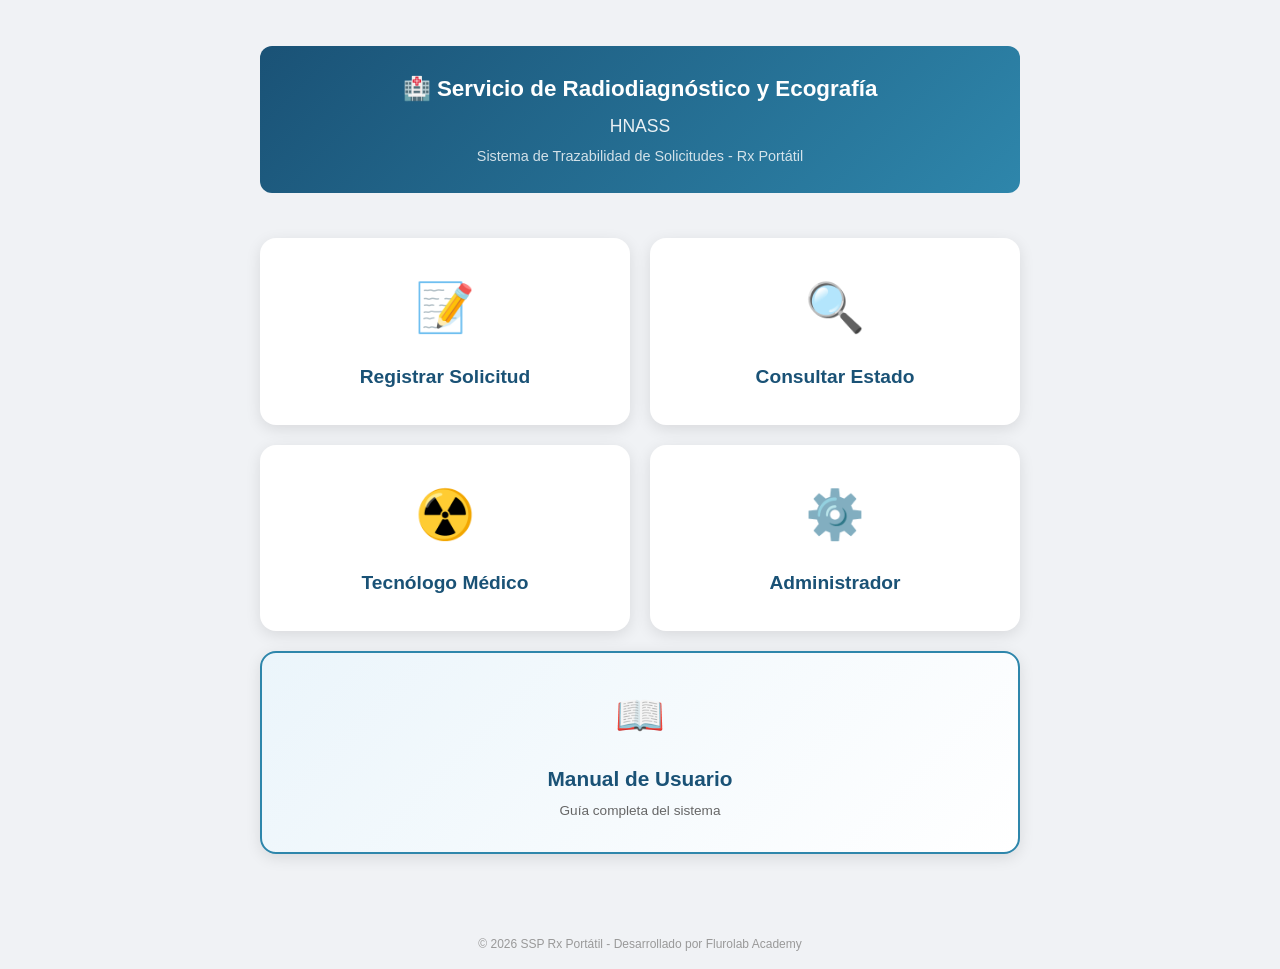
<file: index.html>
<!DOCTYPE html>
<html lang="es">
<head>
    <meta charset="UTF-8">
    <meta name="viewport" content="width=device-width, initial-scale=1.0">
    <title>Servicio de Radiodiagnóstico y Ecografía HNASS</title>
    <link rel="stylesheet" href="styles.css">
</head>
<body>
    <div class="container login-page">
        <header class="header-main">
            <h1>🏥 Servicio de Radiodiagnóstico y Ecografía</h1>
            <h2>HNASS</h2>
            <p class="subtitle">Sistema de Trazabilidad de Solicitudes - Rx Portátil</p>
        </header>

        <div class="menu-cards">
            <a href="registrar.html" class="menu-card">
                <div class="icon">📝</div>
                <h3>Registrar Solicitud</h3>
            </a>

            <a href="consultar.html" class="menu-card">
                <div class="icon">🔍</div>
                <h3>Consultar Estado</h3>
            </a>

            <a href="login.html?rol=tecnologo" class="menu-card">
                <div class="icon">☢️</div>
                <h3>Tecnólogo Médico</h3>
            </a>

            <a href="login.html?rol=admin" class="menu-card">
                <div class="icon">⚙️</div>
                <h3>Administrador</h3>
            </a>

            <a href="manual.html" class="menu-card manual-card">
                <div class="icon">📖</div>
                <h3>Manual de Usuario</h3>
                <p style="font-size: 0.85rem; color: #666; margin-top: 5px;">Guía completa del sistema</p>
            </a>
        </div>
    </div>
        <footer style="text-align: center; margin-top: 20px; padding: 15px; color: #999; font-size: 0.75rem;">
            <p>© 2026 SSP Rx Portátil - Desarrollado por Flurolab Academy</p>
        </footer>
    </body>
</html>
</file>
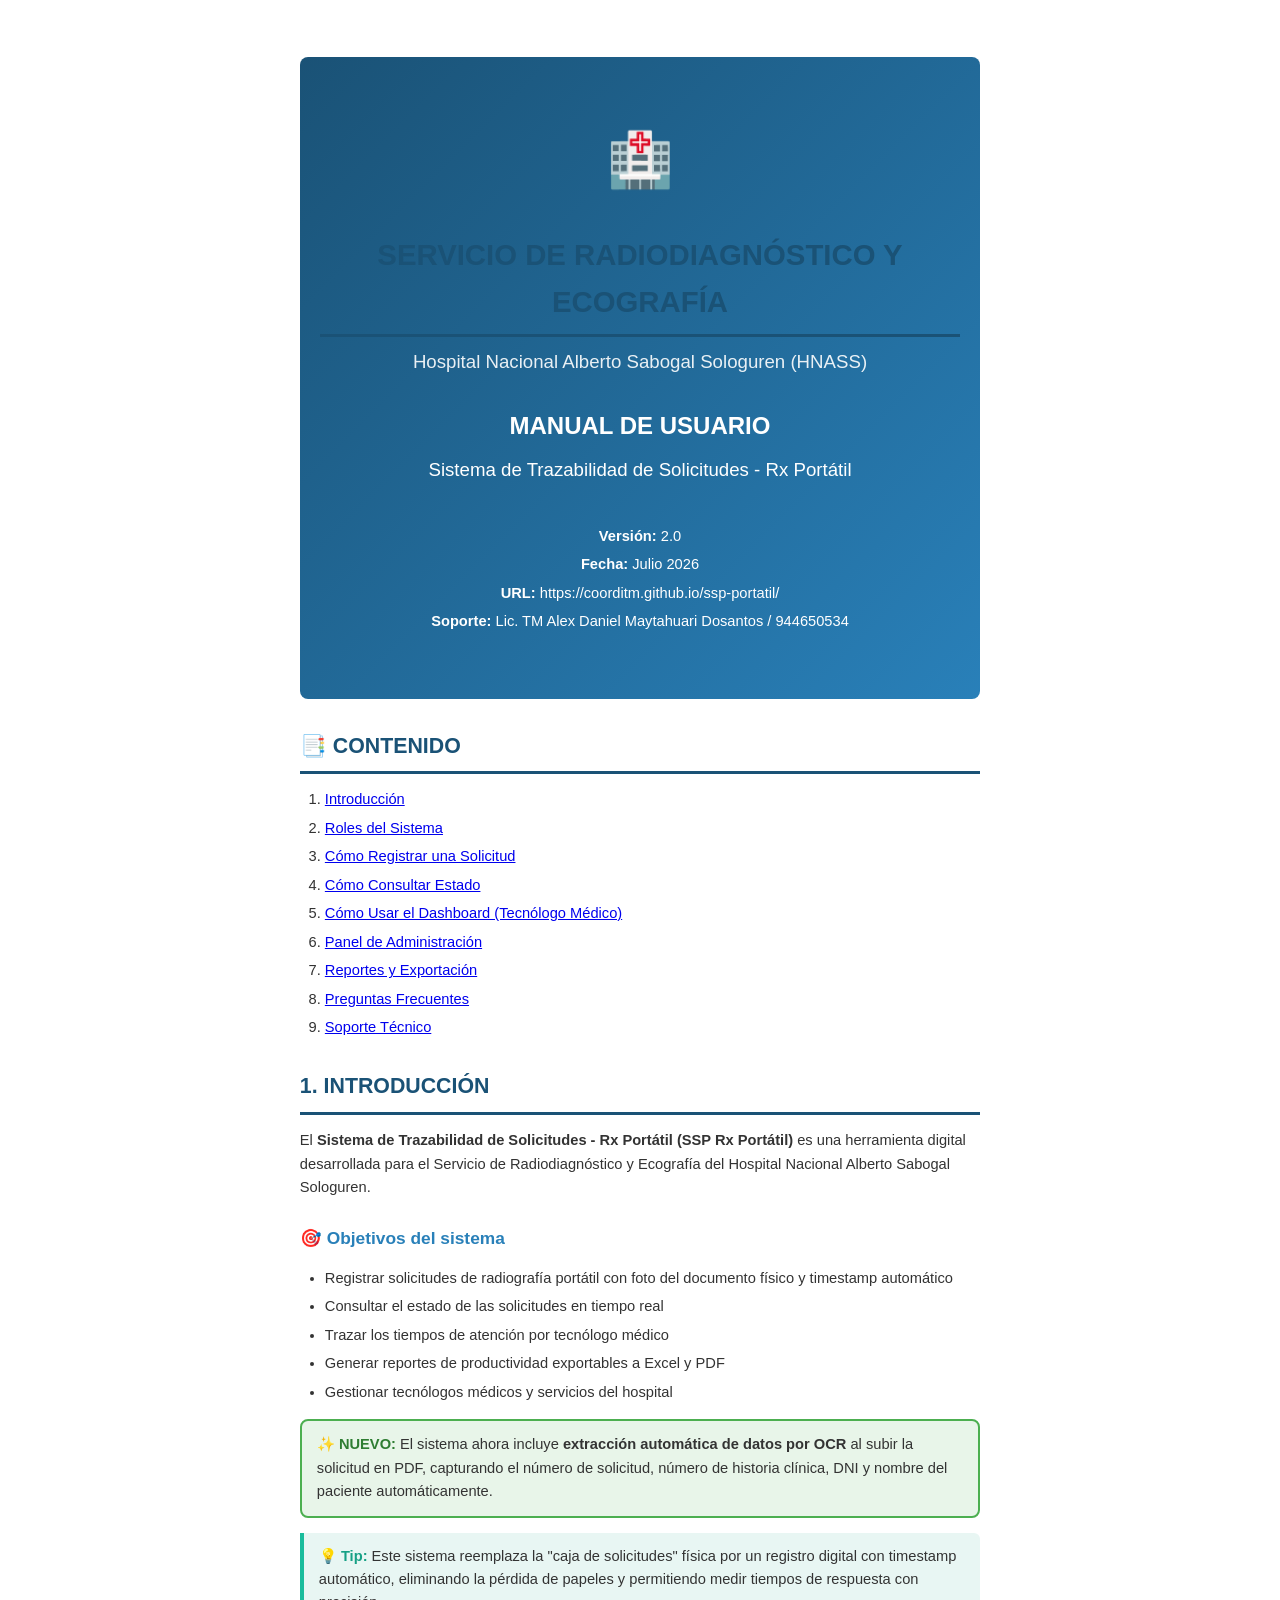
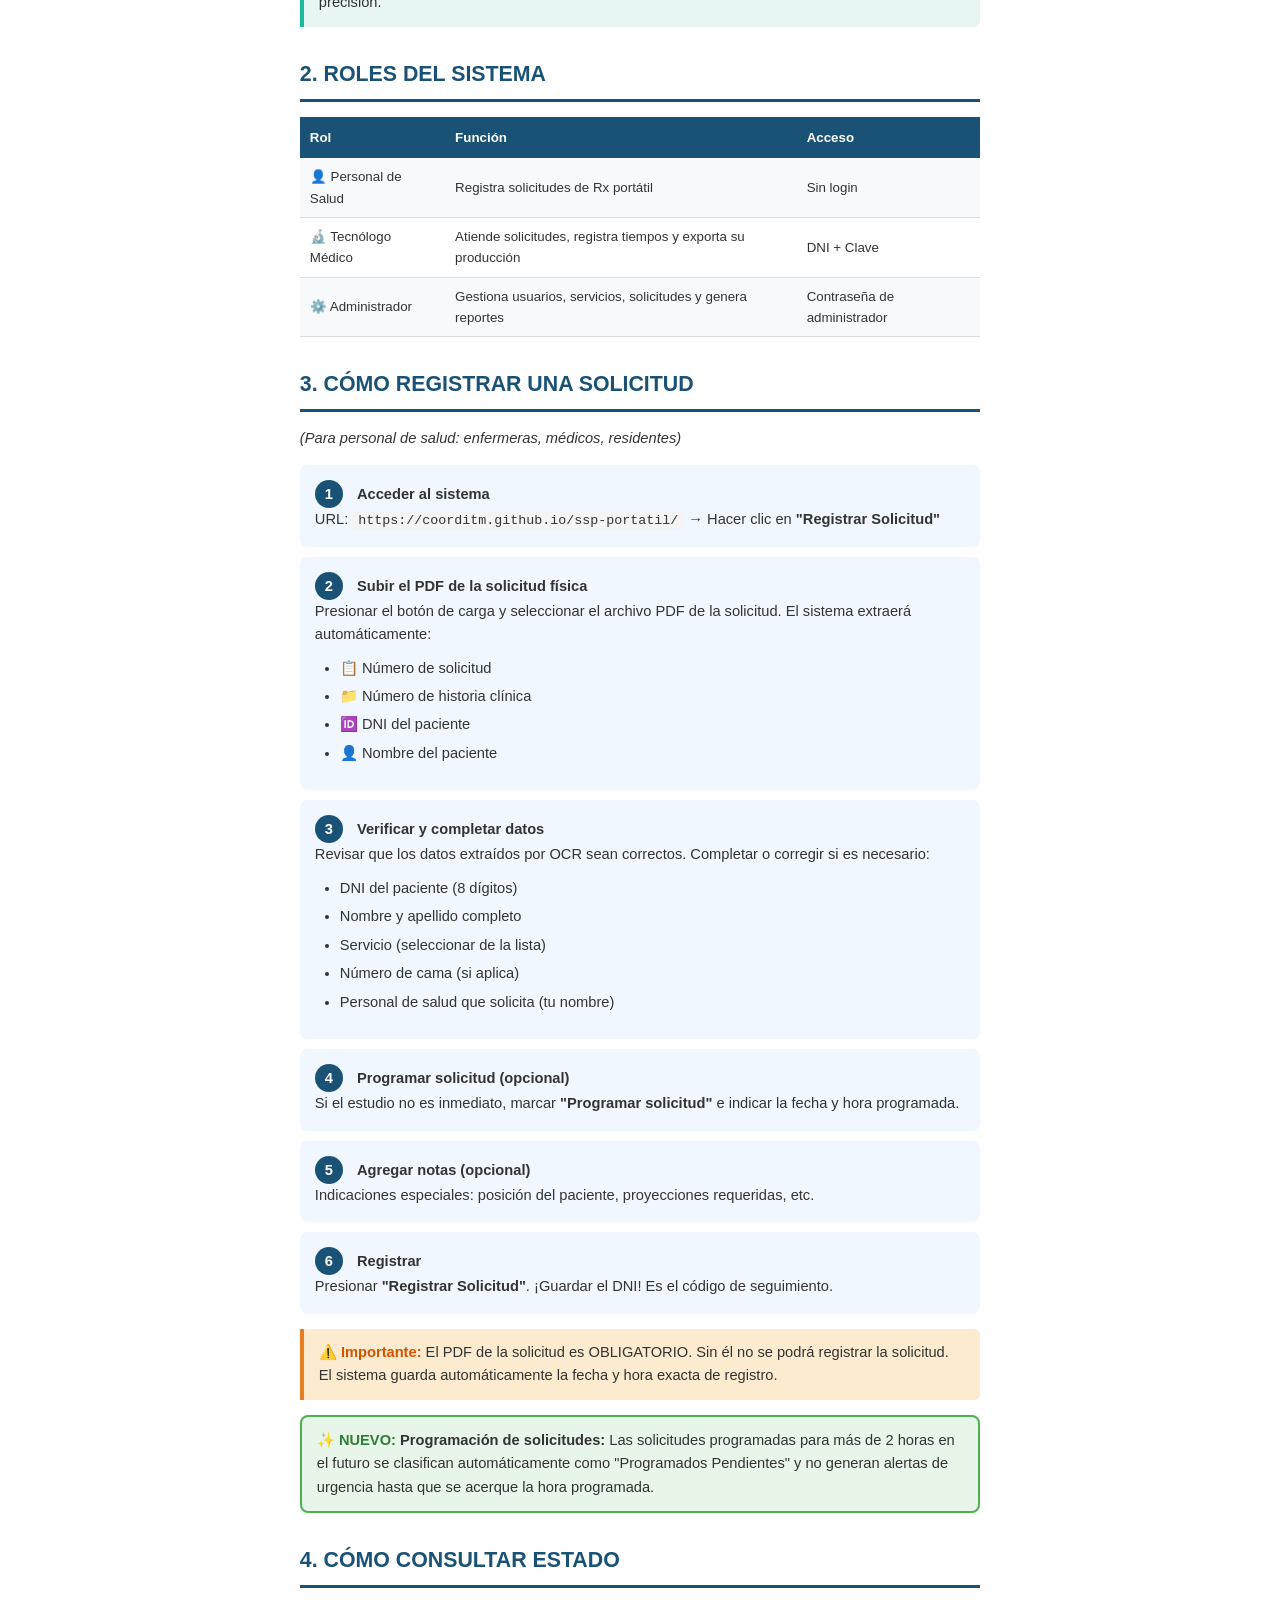
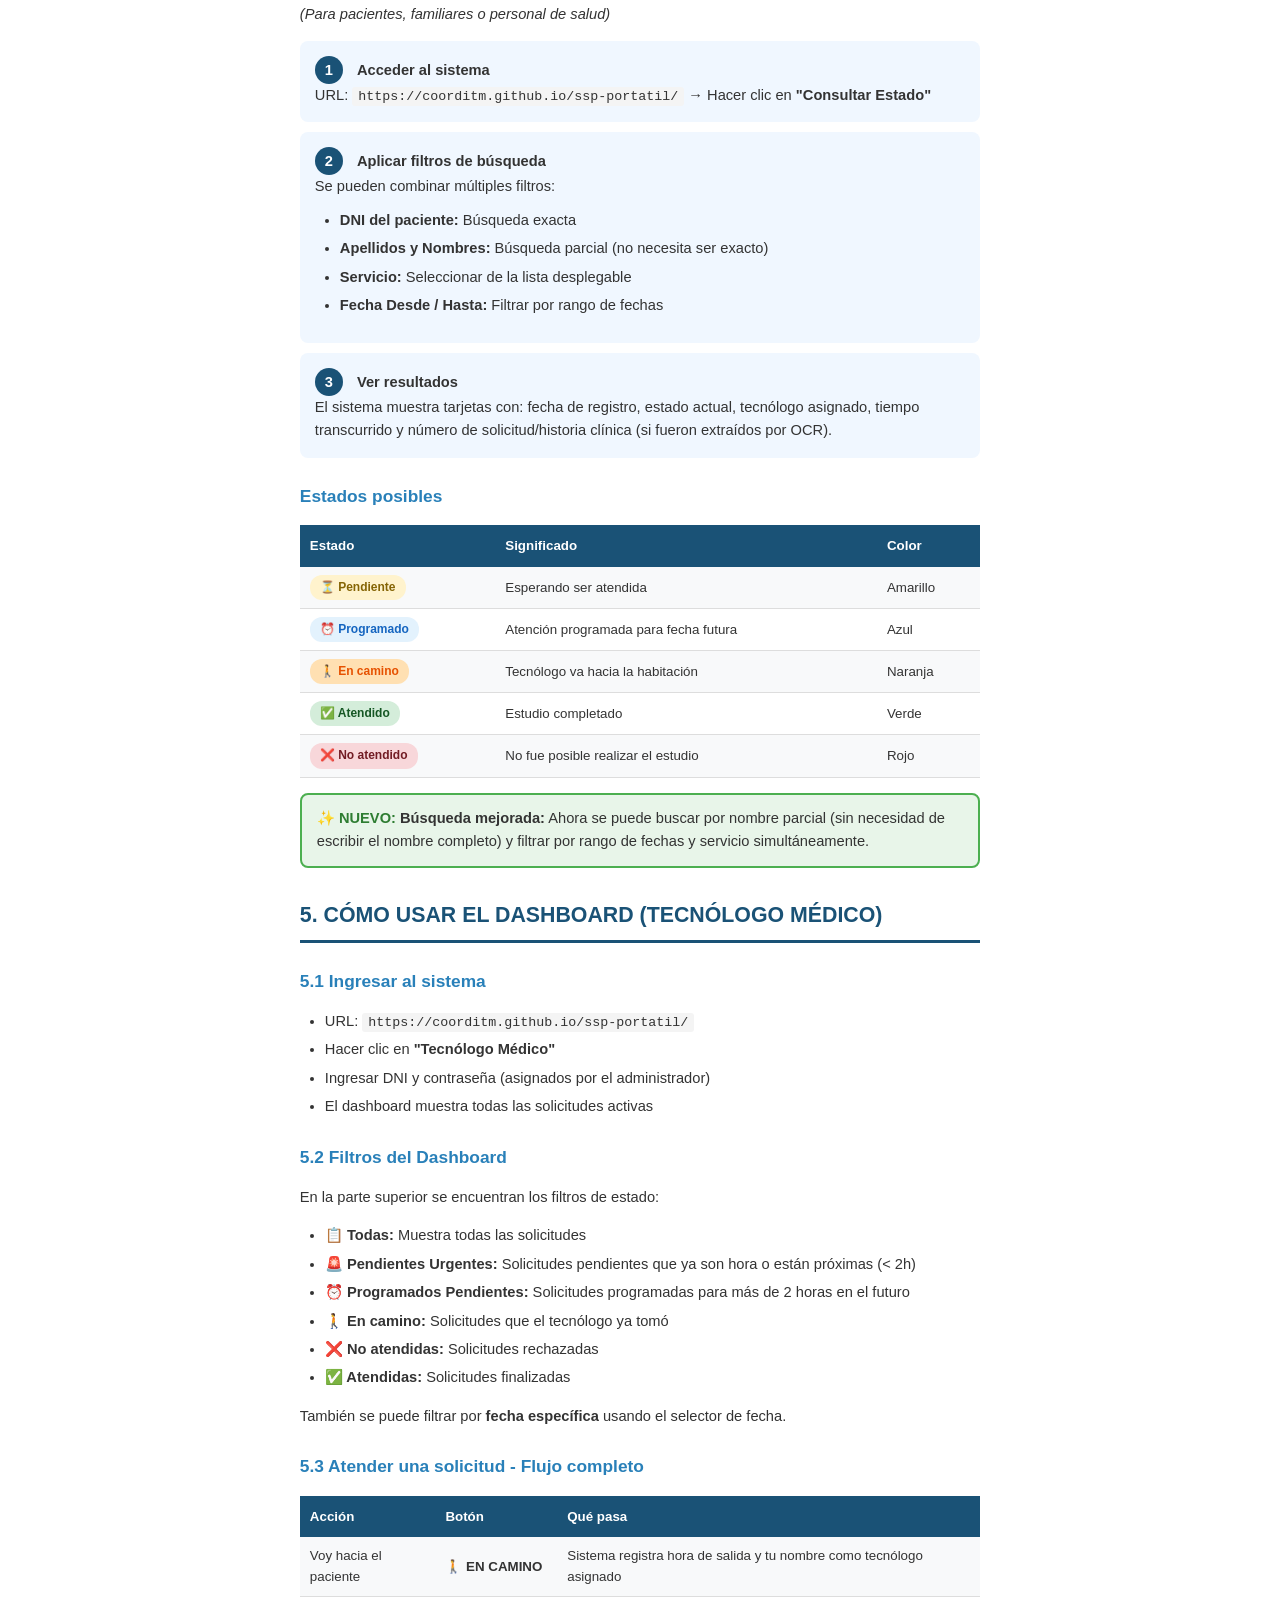
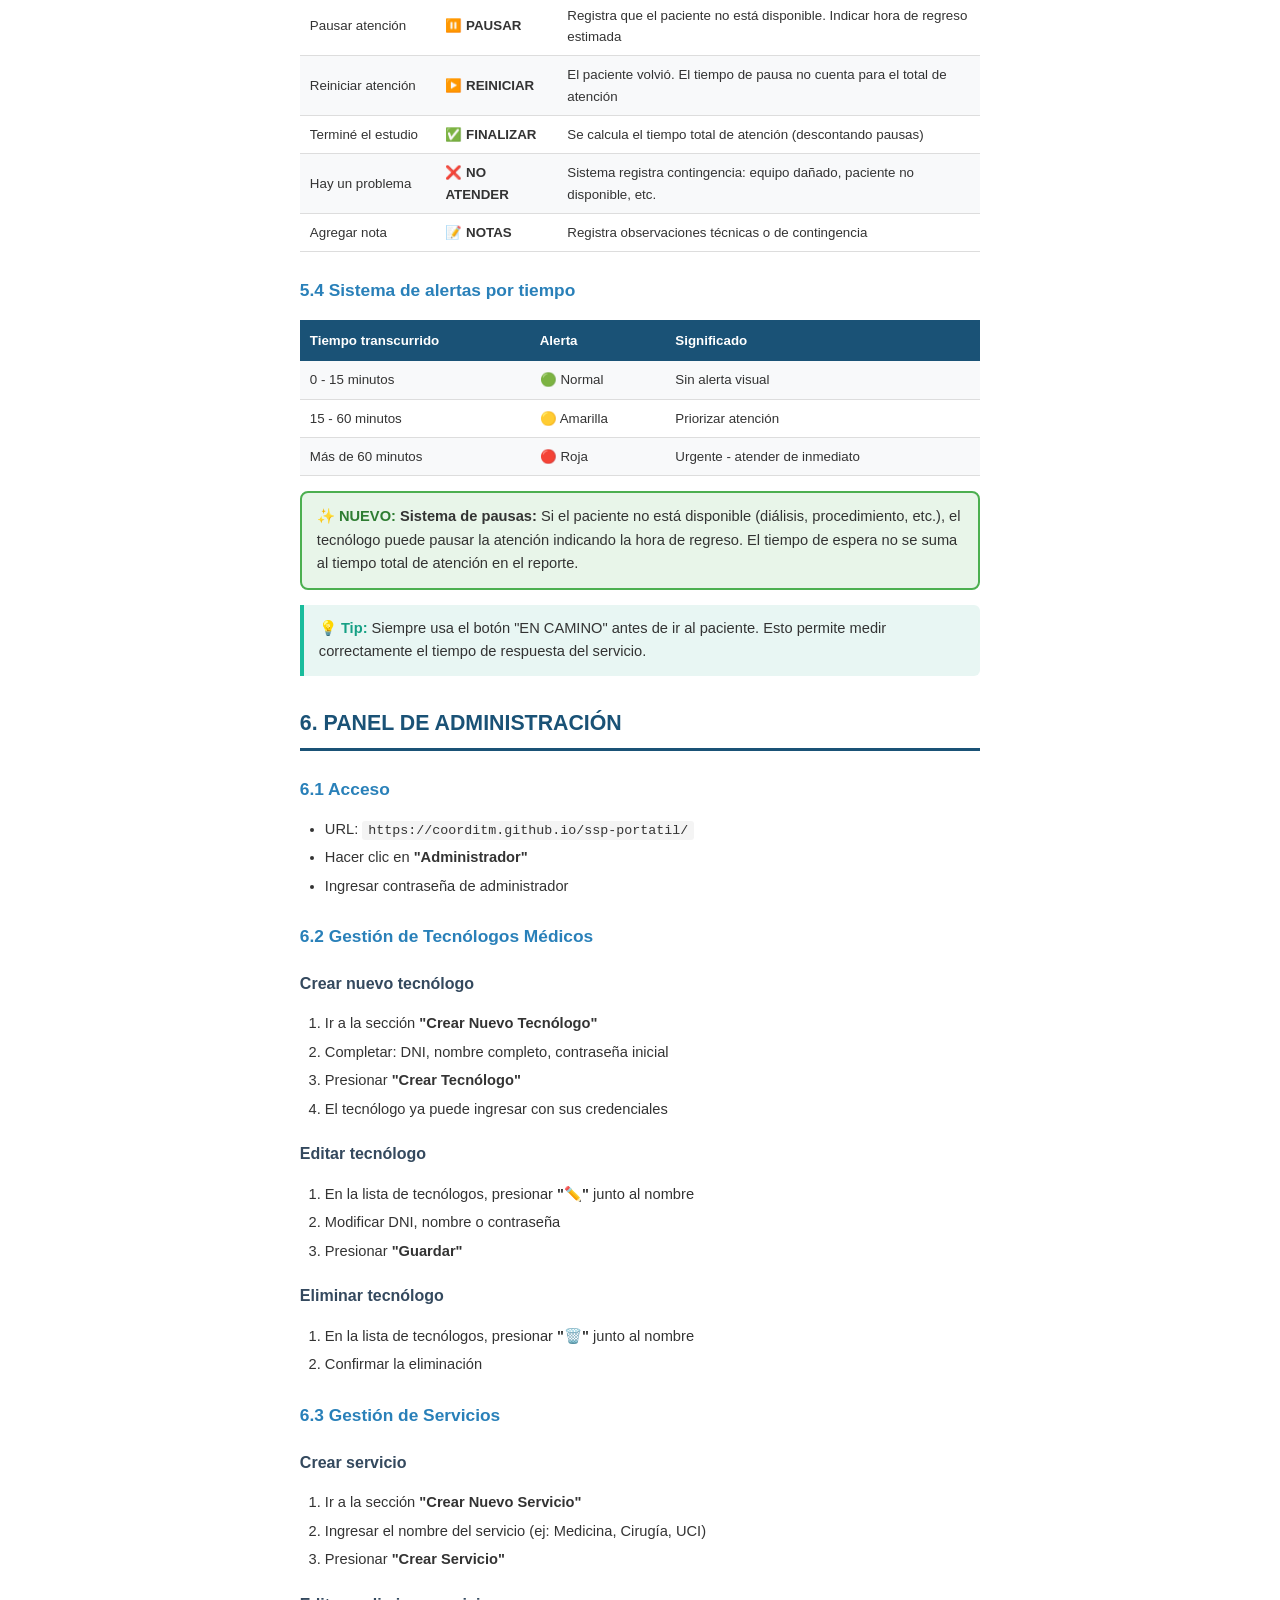
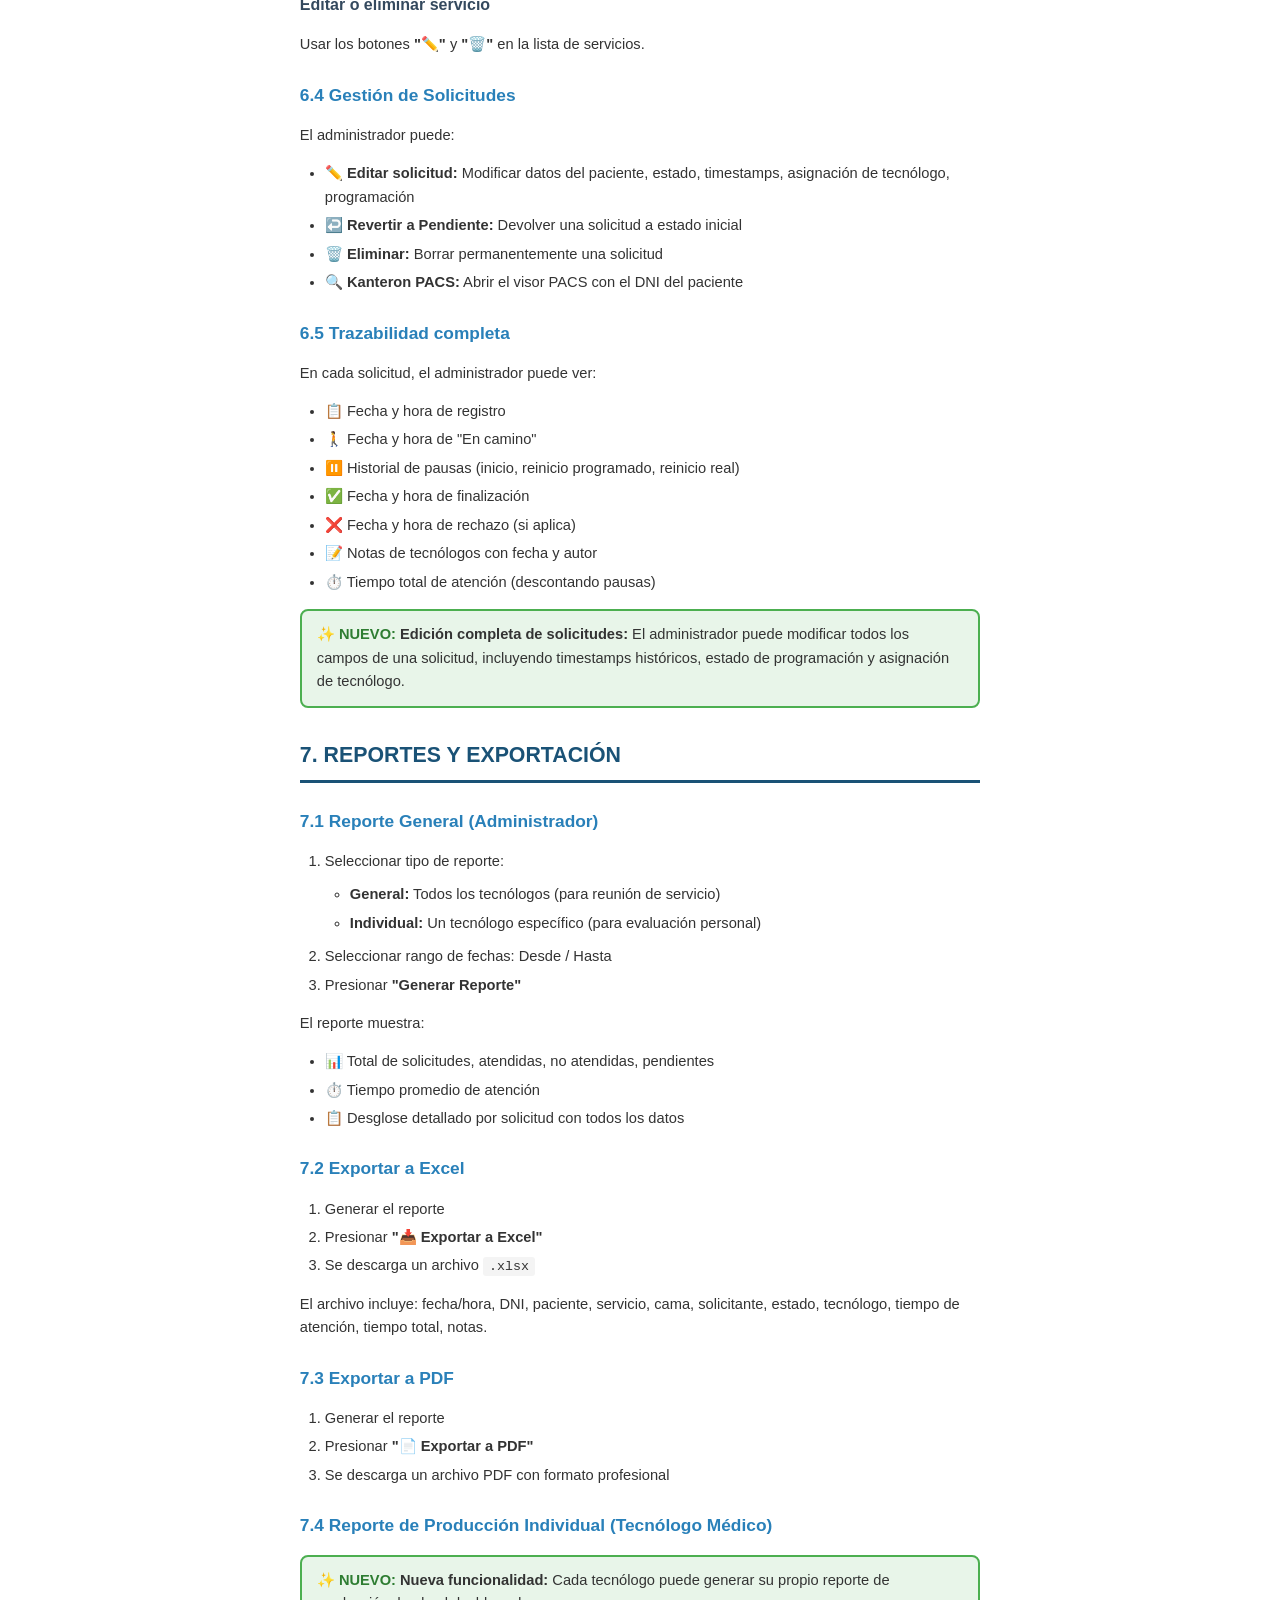
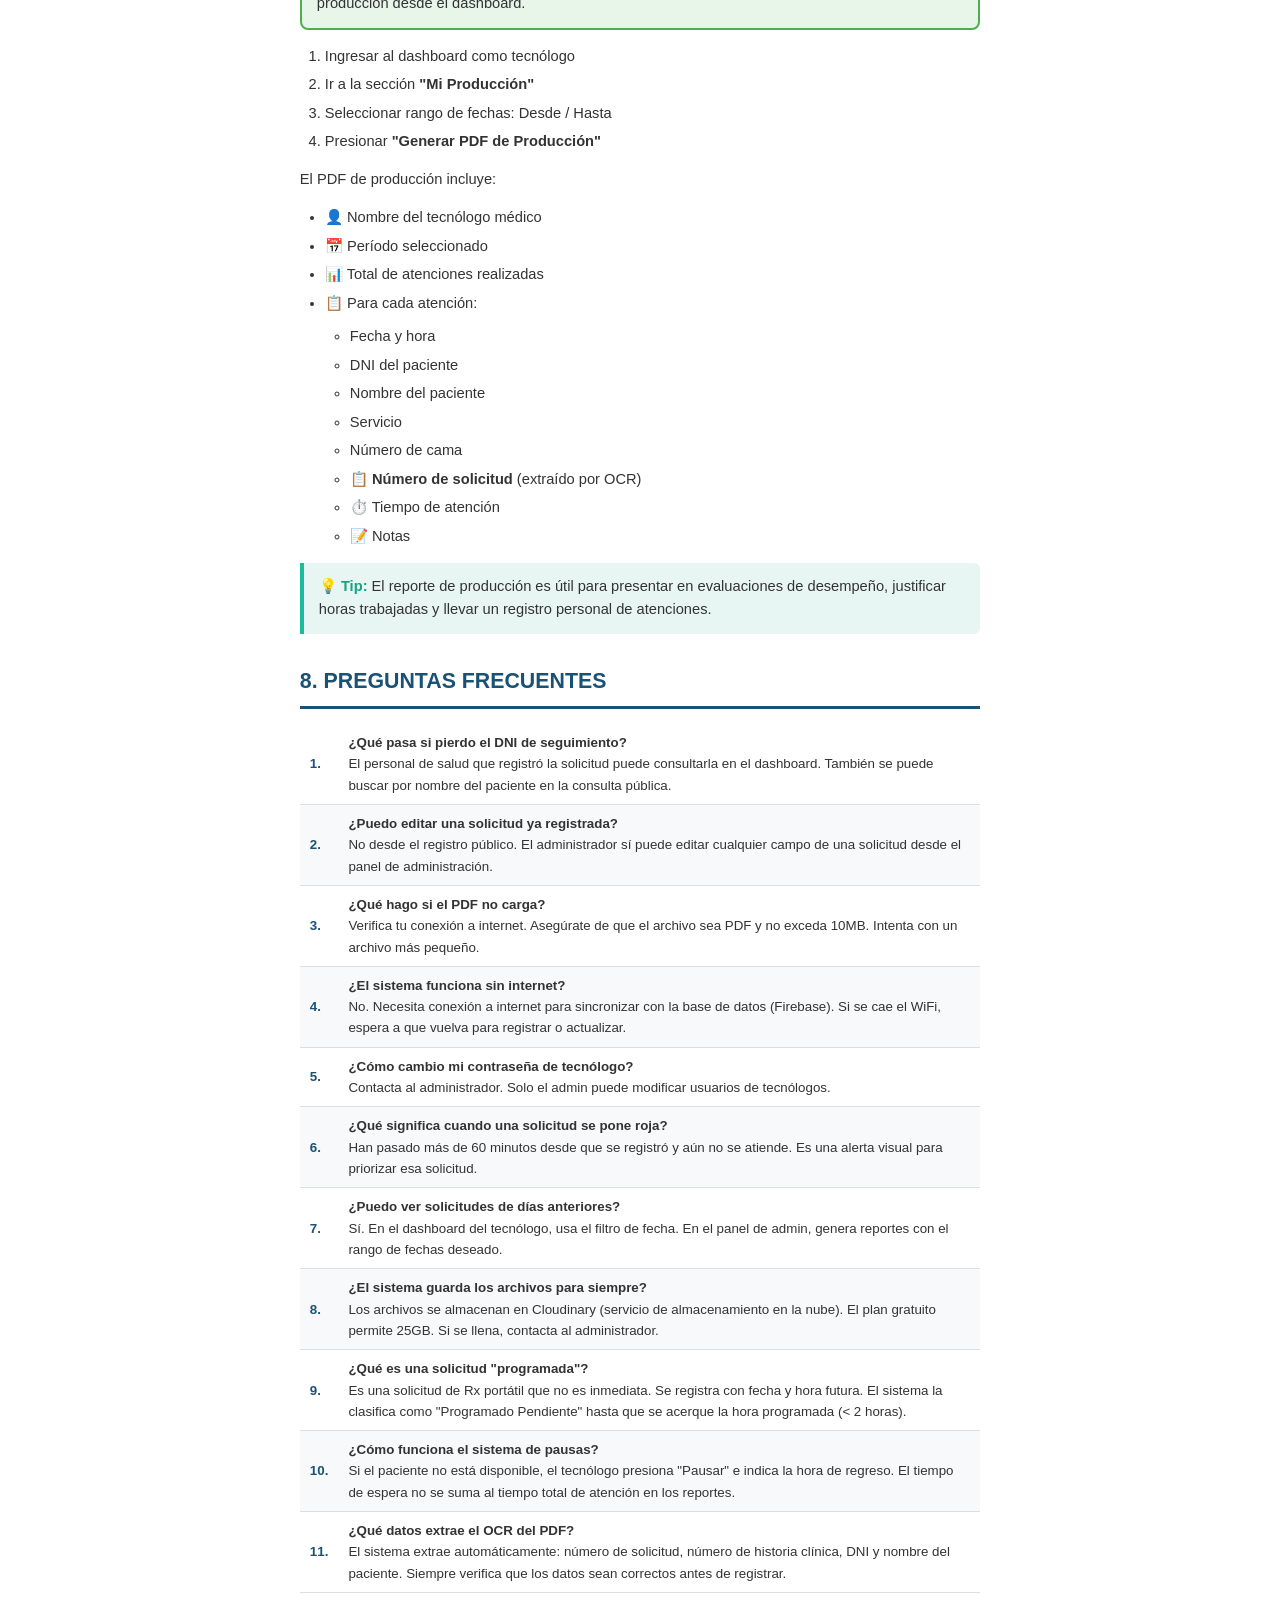
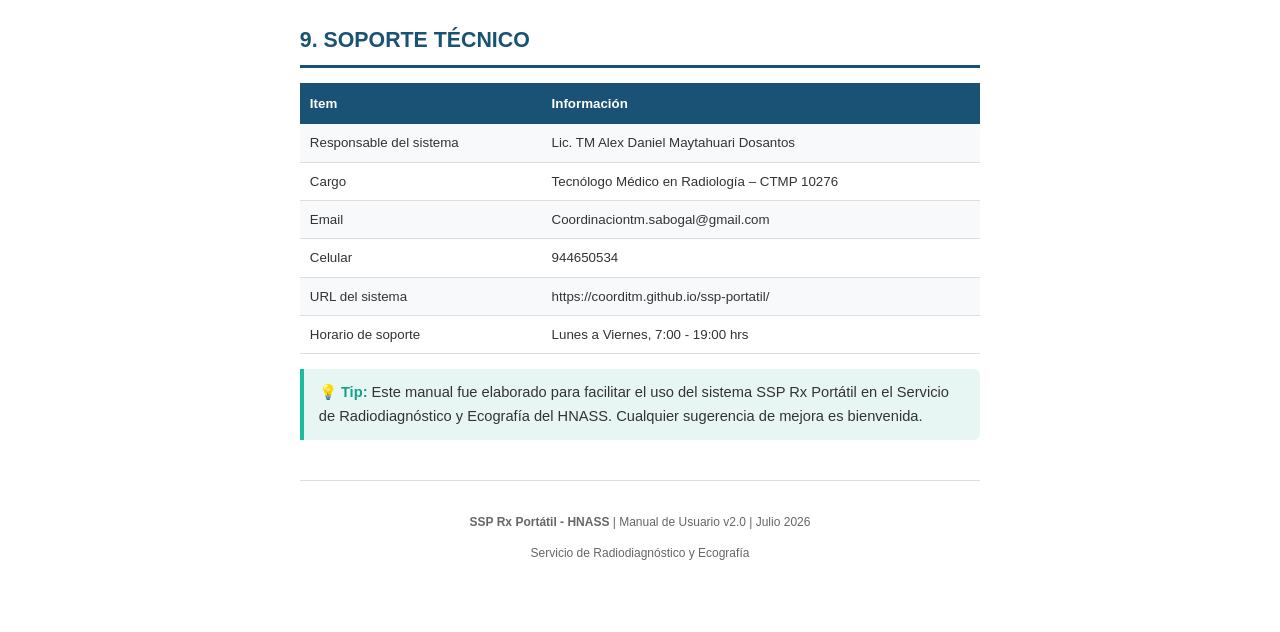
<file: manual.html>
<!DOCTYPE html>
<html lang="es">
<head>
    <meta charset="UTF-8">
    <title>Manual de Usuario - SSP Rx Portátil HNASS</title>
    <style>
        @page { size: A4; margin: 20mm; }
        * { box-sizing: border-box; }
        body {
            font-family: 'Segoe UI', Arial, sans-serif;
            font-size: 11pt;
            line-height: 1.6;
            color: #333;
            max-width: 210mm;
            margin: 0 auto;
            padding: 15mm;
        }
        .cover {
            text-align: center;
            padding: 60px 20px;
            background: linear-gradient(135deg, #1a5276 0%, #2980b9 100%);
            color: white;
            border-radius: 8px;
            margin-bottom: 30px;
        }
        .cover h1 { font-size: 22pt; margin-bottom: 10px; }
        .cover .subtitle { font-size: 14pt; opacity: 0.9; }
        .cover .info { margin-top: 40px; font-size: 11pt; }
        .cover .info p { margin: 5px 0; }
        h1 { color: #1a5276; font-size: 16pt; border-bottom: 3px solid #1a5276; padding-bottom: 8px; margin-top: 30px; }
        h2 { color: #2980b9; font-size: 13pt; margin-top: 25px; }
        h3 { color: #34495e; font-size: 12pt; margin-top: 20px; }
        .tip {
            background: #e8f6f3;
            border-left: 4px solid #1abc9c;
            padding: 12px 15px;
            margin: 15px 0;
            border-radius: 0 6px 6px 0;
        }
        .tip::before { content: "💡 Tip: "; font-weight: bold; color: #16a085; }
        .important {
            background: #fdebd0;
            border-left: 4px solid #e67e22;
            padding: 12px 15px;
            margin: 15px 0;
            border-radius: 0 6px 6px 0;
        }
        .important::before { content: "⚠️ Importante: "; font-weight: bold; color: #d35400; }
        table {
            width: 100%;
            border-collapse: collapse;
            margin: 15px 0;
            font-size: 10pt;
        }
        th {
            background: #1a5276;
            color: white;
            padding: 10px;
            text-align: left;
        }
        td {
            padding: 8px 10px;
            border-bottom: 1px solid #ddd;
        }
        tr:nth-child(even) { background: #f8f9fa; }
        .status-badge {
            display: inline-block;
            padding: 3px 10px;
            border-radius: 12px;
            font-size: 9pt;
            font-weight: bold;
        }
        .status-pendiente { background: #fff3cd; color: #856404; }
        .status-camino { background: #ffe0b2; color: #e65100; }
        .status-finalizado { background: #d4edda; color: #155724; }
        .status-rechazado { background: #f8d7da; color: #721c24; }
        .status-programado { background: #e3f2fd; color: #1565c0; }
        .step {
            background: #f0f7ff;
            border-radius: 8px;
            padding: 15px;
            margin: 10px 0;
        }
        .step-number {
            display: inline-block;
            background: #1a5276;
            color: white;
            width: 28px;
            height: 28px;
            border-radius: 50%;
            text-align: center;
            line-height: 28px;
            font-weight: bold;
            margin-right: 10px;
        }
        .footer-page {
            text-align: center;
            font-size: 9pt;
            color: #666;
            margin-top: 40px;
            padding-top: 20px;
            border-top: 1px solid #ddd;
        }
        .new-feature {
            background: #e8f5e9;
            border: 2px solid #4caf50;
            border-radius: 8px;
            padding: 12px 15px;
            margin: 15px 0;
        }
        .new-feature::before { content: "✨ NUEVO: "; font-weight: bold; color: #2e7d32; }
        .screenshot-placeholder {
            background: #f5f5f5;
            border: 2px dashed #ccc;
            border-radius: 8px;
            padding: 30px;
            text-align: center;
            color: #888;
            margin: 15px 0;
        }
        ul, ol { margin: 10px 0; padding-left: 25px; }
        li { margin: 5px 0; }
        code {
            background: #f4f4f4;
            padding: 2px 6px;
            border-radius: 3px;
            font-family: 'Courier New', monospace;
            font-size: 10pt;
        }
        .page-break { page-break-after: always; }
    </style>
<base target="_blank">
</head>
<body>

<!-- PORTADA -->
<div class="cover">
    <div style="font-size: 40pt; margin-bottom: 20px;">🏥</div>
    <h1>SERVICIO DE RADIODIAGNÓSTICO Y ECOGRAFÍA</h1>
    <div class="subtitle">Hospital Nacional Alberto Sabogal Sologuren (HNASS)</div>
    <div style="margin-top: 30px; font-size: 18pt; font-weight: bold;">
        MANUAL DE USUARIO
    </div>
    <div style="font-size: 14pt; margin-top: 10px;">
        Sistema de Trazabilidad de Solicitudes - Rx Portátil
    </div>
    <div class="info">
        <p><strong>Versión:</strong> 2.0</p>
        <p><strong>Fecha:</strong> Julio 2026</p>
        <p><strong>URL:</strong> https://coorditm.github.io/ssp-portatil/</p>
        <p><strong>Soporte:</strong> Lic. TM Alex Daniel Maytahuari Dosantos / 944650534</p>
    </div>
</div>

<div class="page-break"></div>

<!-- ÍNDICE -->
<h1>📑 CONTENIDO</h1>
<ol>
    <li><a href="#introduccion">Introducción</a></li>
    <li><a href="#roles">Roles del Sistema</a></li>
    <li><a href="#registrar">Cómo Registrar una Solicitud</a></li>
    <li><a href="#consultar">Cómo Consultar Estado</a></li>
    <li><a href="#dashboard">Cómo Usar el Dashboard (Tecnólogo Médico)</a></li>
    <li><a href="#admin">Panel de Administración</a></li>
    <li><a href="#reportes">Reportes y Exportación</a></li>
    <li><a href="#faq">Preguntas Frecuentes</a></li>
    <li><a href="#soporte">Soporte Técnico</a></li>
</ol>

<div class="page-break"></div>

<!-- 1. INTRODUCCIÓN -->
<h1 id="introduccion">1. INTRODUCCIÓN</h1>

<p>El <strong>Sistema de Trazabilidad de Solicitudes - Rx Portátil (SSP Rx Portátil)</strong> es una herramienta digital desarrollada para el Servicio de Radiodiagnóstico y Ecografía del Hospital Nacional Alberto Sabogal Sologuren.</p>

<h2>🎯 Objetivos del sistema</h2>
<ul>
    <li>Registrar solicitudes de radiografía portátil con foto del documento físico y timestamp automático</li>
    <li>Consultar el estado de las solicitudes en tiempo real</li>
    <li>Trazar los tiempos de atención por tecnólogo médico</li>
    <li>Generar reportes de productividad exportables a Excel y PDF</li>
    <li>Gestionar tecnólogos médicos y servicios del hospital</li>
</ul>

<div class="new-feature">
    El sistema ahora incluye <strong>extracción automática de datos por OCR</strong> al subir la solicitud en PDF, capturando el número de solicitud, número de historia clínica, DNI y nombre del paciente automáticamente.
</div>

<div class="tip">
    Este sistema reemplaza la "caja de solicitudes" física por un registro digital con timestamp automático, eliminando la pérdida de papeles y permitiendo medir tiempos de respuesta con precisión.
</div>

<div class="page-break"></div>

<!-- 2. ROLES -->
<h1 id="roles">2. ROLES DEL SISTEMA</h1>

<table>
    <tr>
        <th>Rol</th>
        <th>Función</th>
        <th>Acceso</th>
    </tr>
    <tr>
        <td>👤 Personal de Salud</td>
        <td>Registra solicitudes de Rx portátil</td>
        <td>Sin login</td>
    </tr>
    <tr>
        <td>🔬 Tecnólogo Médico</td>
        <td>Atiende solicitudes, registra tiempos y exporta su producción</td>
        <td>DNI + Clave</td>
    </tr>
    <tr>
        <td>⚙️ Administrador</td>
        <td>Gestiona usuarios, servicios, solicitudes y genera reportes</td>
        <td>Contraseña de administrador</td>
    </tr>
</table>

<div class="page-break"></div>

<!-- 3. REGISTRAR SOLICITUD -->
<h1 id="registrar">3. CÓMO REGISTRAR UNA SOLICITUD</h1>
<p><em>(Para personal de salud: enfermeras, médicos, residentes)</em></p>

<div class="step">
    <span class="step-number">1</span>
    <strong>Acceder al sistema</strong><br>
    URL: <code>https://coorditm.github.io/ssp-portatil/</code> → Hacer clic en <strong>"Registrar Solicitud"</strong>
</div>

<div class="step">
    <span class="step-number">2</span>
    <strong>Subir el PDF de la solicitud física</strong><br>
    Presionar el botón de carga y seleccionar el archivo PDF de la solicitud. El sistema extraerá automáticamente:
    <ul>
        <li>📋 Número de solicitud</li>
        <li>📁 Número de historia clínica</li>
        <li>🆔 DNI del paciente</li>
        <li>👤 Nombre del paciente</li>
    </ul>
</div>

<div class="step">
    <span class="step-number">3</span>
    <strong>Verificar y completar datos</strong><br>
    Revisar que los datos extraídos por OCR sean correctos. Completar o corregir si es necesario:
    <ul>
        <li>DNI del paciente (8 dígitos)</li>
        <li>Nombre y apellido completo</li>
        <li>Servicio (seleccionar de la lista)</li>
        <li>Número de cama (si aplica)</li>
        <li>Personal de salud que solicita (tu nombre)</li>
    </ul>
</div>

<div class="step">
    <span class="step-number">4</span>
    <strong>Programar solicitud (opcional)</strong><br>
    Si el estudio no es inmediato, marcar <strong>"Programar solicitud"</strong> e indicar la fecha y hora programada.
</div>

<div class="step">
    <span class="step-number">5</span>
    <strong>Agregar notas (opcional)</strong><br>
    Indicaciones especiales: posición del paciente, proyecciones requeridas, etc.
</div>

<div class="step">
    <span class="step-number">6</span>
    <strong>Registrar</strong><br>
    Presionar <strong>"Registrar Solicitud"</strong>. ¡Guardar el DNI! Es el código de seguimiento.
</div>

<div class="important">
    El PDF de la solicitud es OBLIGATORIO. Sin él no se podrá registrar la solicitud. El sistema guarda automáticamente la fecha y hora exacta de registro.
</div>

<div class="new-feature">
    <strong>Programación de solicitudes:</strong> Las solicitudes programadas para más de 2 horas en el futuro se clasifican automáticamente como "Programados Pendientes" y no generan alertas de urgencia hasta que se acerque la hora programada.
</div>

<div class="page-break"></div>

<!-- 4. CONSULTAR ESTADO -->
<h1 id="consultar">4. CÓMO CONSULTAR ESTADO</h1>
<p><em>(Para pacientes, familiares o personal de salud)</em></p>

<div class="step">
    <span class="step-number">1</span>
    <strong>Acceder al sistema</strong><br>
    URL: <code>https://coorditm.github.io/ssp-portatil/</code> → Hacer clic en <strong>"Consultar Estado"</strong>
</div>

<div class="step">
    <span class="step-number">2</span>
    <strong>Aplicar filtros de búsqueda</strong><br>
    Se pueden combinar múltiples filtros:
    <ul>
        <li><strong>DNI del paciente:</strong> Búsqueda exacta</li>
        <li><strong>Apellidos y Nombres:</strong> Búsqueda parcial (no necesita ser exacto)</li>
        <li><strong>Servicio:</strong> Seleccionar de la lista desplegable</li>
        <li><strong>Fecha Desde / Hasta:</strong> Filtrar por rango de fechas</li>
    </ul>
</div>

<div class="step">
    <span class="step-number">3</span>
    <strong>Ver resultados</strong><br>
    El sistema muestra tarjetas con: fecha de registro, estado actual, tecnólogo asignado, tiempo transcurrido y número de solicitud/historia clínica (si fueron extraídos por OCR).
</div>

<h2>Estados posibles</h2>
<table>
    <tr>
        <th>Estado</th>
        <th>Significado</th>
        <th>Color</th>
    </tr>
    <tr>
        <td><span class="status-badge status-pendiente">⏳ Pendiente</span></td>
        <td>Esperando ser atendida</td>
        <td>Amarillo</td>
    </tr>
    <tr>
        <td><span class="status-badge status-programado">⏰ Programado</span></td>
        <td>Atención programada para fecha futura</td>
        <td>Azul</td>
    </tr>
    <tr>
        <td><span class="status-badge status-camino">🚶 En camino</span></td>
        <td>Tecnólogo va hacia la habitación</td>
        <td>Naranja</td>
    </tr>
    <tr>
        <td><span class="status-badge status-finalizado">✅ Atendido</span></td>
        <td>Estudio completado</td>
        <td>Verde</td>
    </tr>
    <tr>
        <td><span class="status-badge status-rechazado">❌ No atendido</span></td>
        <td>No fue posible realizar el estudio</td>
        <td>Rojo</td>
    </tr>
</table>

<div class="new-feature">
    <strong>Búsqueda mejorada:</strong> Ahora se puede buscar por nombre parcial (sin necesidad de escribir el nombre completo) y filtrar por rango de fechas y servicio simultáneamente.
</div>

<div class="page-break"></div>

<!-- 5. DASHBOARD TECNÓLOGO -->
<h1 id="dashboard">5. CÓMO USAR EL DASHBOARD (TECNÓLOGO MÉDICO)</h1>

<h2>5.1 Ingresar al sistema</h2>
<ul>
    <li>URL: <code>https://coorditm.github.io/ssp-portatil/</code></li>
    <li>Hacer clic en <strong>"Tecnólogo Médico"</strong></li>
    <li>Ingresar DNI y contraseña (asignados por el administrador)</li>
    <li>El dashboard muestra todas las solicitudes activas</li>
</ul>

<h2>5.2 Filtros del Dashboard</h2>
<p>En la parte superior se encuentran los filtros de estado:</p>
<ul>
    <li><strong>📋 Todas:</strong> Muestra todas las solicitudes</li>
    <li><strong>🚨 Pendientes Urgentes:</strong> Solicitudes pendientes que ya son hora o están próximas (&lt; 2h)</li>
    <li><strong>⏰ Programados Pendientes:</strong> Solicitudes programadas para más de 2 horas en el futuro</li>
    <li><strong>🚶 En camino:</strong> Solicitudes que el tecnólogo ya tomó</li>
    <li><strong>❌ No atendidas:</strong> Solicitudes rechazadas</li>
    <li><strong>✅ Atendidas:</strong> Solicitudes finalizadas</li>
</ul>

<p>También se puede filtrar por <strong>fecha específica</strong> usando el selector de fecha.</p>

<h2>5.3 Atender una solicitud - Flujo completo</h2>

<table>
    <tr>
        <th>Acción</th>
        <th>Botón</th>
        <th>Qué pasa</th>
    </tr>
    <tr>
        <td>Voy hacia el paciente</td>
        <td><strong>🚶 EN CAMINO</strong></td>
        <td>Sistema registra hora de salida y tu nombre como tecnólogo asignado</td>
    </tr>
    <tr>
        <td>Pausar atención</td>
        <td><strong>⏸️ PAUSAR</strong></td>
        <td>Registra que el paciente no está disponible. Indicar hora de regreso estimada</td>
    </tr>
    <tr>
        <td>Reiniciar atención</td>
        <td><strong>▶️ REINICIAR</strong></td>
        <td>El paciente volvió. El tiempo de pausa no cuenta para el total de atención</td>
    </tr>
    <tr>
        <td>Terminé el estudio</td>
        <td><strong>✅ FINALIZAR</strong></td>
        <td>Se calcula el tiempo total de atención (descontando pausas)</td>
    </tr>
    <tr>
        <td>Hay un problema</td>
        <td><strong>❌ NO ATENDER</strong></td>
        <td>Sistema registra contingencia: equipo dañado, paciente no disponible, etc.</td>
    </tr>
    <tr>
        <td>Agregar nota</td>
        <td><strong>📝 NOTAS</strong></td>
        <td>Registra observaciones técnicas o de contingencia</td>
    </tr>
</table>

<h2>5.4 Sistema de alertas por tiempo</h2>
<table>
    <tr>
        <th>Tiempo transcurrido</th>
        <th>Alerta</th>
        <th>Significado</th>
    </tr>
    <tr>
        <td>0 - 15 minutos</td>
        <td>🟢 Normal</td>
        <td>Sin alerta visual</td>
    </tr>
    <tr>
        <td>15 - 60 minutos</td>
        <td>🟡 Amarilla</td>
        <td>Priorizar atención</td>
    </tr>
    <tr>
        <td>Más de 60 minutos</td>
        <td>🔴 Roja</td>
        <td>Urgente - atender de inmediato</td>
    </tr>
</table>

<div class="new-feature">
    <strong>Sistema de pausas:</strong> Si el paciente no está disponible (diálisis, procedimiento, etc.), el tecnólogo puede pausar la atención indicando la hora de regreso. El tiempo de espera no se suma al tiempo total de atención en el reporte.
</div>

<div class="tip">
    Siempre usa el botón "EN CAMINO" antes de ir al paciente. Esto permite medir correctamente el tiempo de respuesta del servicio.
</div>

<div class="page-break"></div>

<!-- 6. PANEL ADMIN -->
<h1 id="admin">6. PANEL DE ADMINISTRACIÓN</h1>

<h2>6.1 Acceso</h2>
<ul>
    <li>URL: <code>https://coorditm.github.io/ssp-portatil/</code></li>
    <li>Hacer clic en <strong>"Administrador"</strong></li>
    <li>Ingresar contraseña de administrador</li>
</ul>

<h2>6.2 Gestión de Tecnólogos Médicos</h2>

<h3>Crear nuevo tecnólogo</h3>
<ol>
    <li>Ir a la sección <strong>"Crear Nuevo Tecnólogo"</strong></li>
    <li>Completar: DNI, nombre completo, contraseña inicial</li>
    <li>Presionar <strong>"Crear Tecnólogo"</strong></li>
    <li>El tecnólogo ya puede ingresar con sus credenciales</li>
</ol>

<h3>Editar tecnólogo</h3>
<ol>
    <li>En la lista de tecnólogos, presionar <strong>"✏️"</strong> junto al nombre</li>
    <li>Modificar DNI, nombre o contraseña</li>
    <li>Presionar <strong>"Guardar"</strong></li>
</ol>

<h3>Eliminar tecnólogo</h3>
<ol>
    <li>En la lista de tecnólogos, presionar <strong>"🗑️"</strong> junto al nombre</li>
    <li>Confirmar la eliminación</li>
</ol>

<h2>6.3 Gestión de Servicios</h2>

<h3>Crear servicio</h3>
<ol>
    <li>Ir a la sección <strong>"Crear Nuevo Servicio"</strong></li>
    <li>Ingresar el nombre del servicio (ej: Medicina, Cirugía, UCI)</li>
    <li>Presionar <strong>"Crear Servicio"</strong></li>
</ol>

<h3>Editar o eliminar servicio</h3>
<p>Usar los botones <strong>"✏️"</strong> y <strong>"🗑️"</strong> en la lista de servicios.</p>

<h2>6.4 Gestión de Solicitudes</h2>
<p>El administrador puede:</p>
<ul>
    <li><strong>✏️ Editar solicitud:</strong> Modificar datos del paciente, estado, timestamps, asignación de tecnólogo, programación</li>
    <li><strong>↩️ Revertir a Pendiente:</strong> Devolver una solicitud a estado inicial</li>
    <li><strong>🗑️ Eliminar:</strong> Borrar permanentemente una solicitud</li>
    <li><strong>🔍 Kanteron PACS:</strong> Abrir el visor PACS con el DNI del paciente</li>
</ul>

<h2>6.5 Trazabilidad completa</h2>
<p>En cada solicitud, el administrador puede ver:</p>
<ul>
    <li>📋 Fecha y hora de registro</li>
    <li>🚶 Fecha y hora de "En camino"</li>
    <li>⏸️ Historial de pausas (inicio, reinicio programado, reinicio real)</li>
    <li>✅ Fecha y hora de finalización</li>
    <li>❌ Fecha y hora de rechazo (si aplica)</li>
    <li>📝 Notas de tecnólogos con fecha y autor</li>
    <li>⏱️ Tiempo total de atención (descontando pausas)</li>
</ul>

<div class="new-feature">
    <strong>Edición completa de solicitudes:</strong> El administrador puede modificar todos los campos de una solicitud, incluyendo timestamps históricos, estado de programación y asignación de tecnólogo.
</div>

<div class="page-break"></div>

<!-- 7. REPORTES -->
<h1 id="reportes">7. REPORTES Y EXPORTACIÓN</h1>

<h2>7.1 Reporte General (Administrador)</h2>
<ol>
    <li>Seleccionar tipo de reporte:
        <ul>
            <li><strong>General:</strong> Todos los tecnólogos (para reunión de servicio)</li>
            <li><strong>Individual:</strong> Un tecnólogo específico (para evaluación personal)</li>
        </ul>
    </li>
    <li>Seleccionar rango de fechas: Desde / Hasta</li>
    <li>Presionar <strong>"Generar Reporte"</strong></li>
</ol>

<p>El reporte muestra:</p>
<ul>
    <li>📊 Total de solicitudes, atendidas, no atendidas, pendientes</li>
    <li>⏱️ Tiempo promedio de atención</li>
    <li>📋 Desglose detallado por solicitud con todos los datos</li>
</ul>

<h2>7.2 Exportar a Excel</h2>
<ol>
    <li>Generar el reporte</li>
    <li>Presionar <strong>"📥 Exportar a Excel"</strong></li>
    <li>Se descarga un archivo <code>.xlsx</code></li>
</ol>

<p>El archivo incluye: fecha/hora, DNI, paciente, servicio, cama, solicitante, estado, tecnólogo, tiempo de atención, tiempo total, notas.</p>

<h2>7.3 Exportar a PDF</h2>
<ol>
    <li>Generar el reporte</li>
    <li>Presionar <strong>"📄 Exportar a PDF"</strong></li>
    <li>Se descarga un archivo PDF con formato profesional</li>
</ol>

<h2>7.4 Reporte de Producción Individual (Tecnólogo Médico)</h2>

<div class="new-feature">
    <strong>Nueva funcionalidad:</strong> Cada tecnólogo puede generar su propio reporte de producción desde el dashboard.
</div>

<ol>
    <li>Ingresar al dashboard como tecnólogo</li>
    <li>Ir a la sección <strong>"Mi Producción"</strong></li>
    <li>Seleccionar rango de fechas: Desde / Hasta</li>
    <li>Presionar <strong>"Generar PDF de Producción"</strong></li>
</ol>

<p>El PDF de producción incluye:</p>
<ul>
    <li>👤 Nombre del tecnólogo médico</li>
    <li>📅 Período seleccionado</li>
    <li>📊 Total de atenciones realizadas</li>
    <li>📋 Para cada atención:
        <ul>
            <li>Fecha y hora</li>
            <li>DNI del paciente</li>
            <li>Nombre del paciente</li>
            <li>Servicio</li>
            <li>Número de cama</li>
            <li><strong>📋 Número de solicitud</strong> (extraído por OCR)</li>
            <li>⏱️ Tiempo de atención</li>
            <li>📝 Notas</li>
        </ul>
    </li>
</ul>

<div class="tip">
    El reporte de producción es útil para presentar en evaluaciones de desempeño, justificar horas trabajadas y llevar un registro personal de atenciones.
</div>

<div class="page-break"></div>

<!-- 8. FAQ -->
<h1 id="faq">8. PREGUNTAS FRECUENTES</h1>

<table>
    <tr>
        <td style="width: 5%; font-weight: bold; color: #1a5276;">1.</td>
        <td><strong>¿Qué pasa si pierdo el DNI de seguimiento?</strong><br>
        El personal de salud que registró la solicitud puede consultarla en el dashboard. También se puede buscar por nombre del paciente en la consulta pública.</td>
    </tr>
    <tr>
        <td style="font-weight: bold; color: #1a5276;">2.</td>
        <td><strong>¿Puedo editar una solicitud ya registrada?</strong><br>
        No desde el registro público. El administrador sí puede editar cualquier campo de una solicitud desde el panel de administración.</td>
    </tr>
    <tr>
        <td style="font-weight: bold; color: #1a5276;">3.</td>
        <td><strong>¿Qué hago si el PDF no carga?</strong><br>
        Verifica tu conexión a internet. Asegúrate de que el archivo sea PDF y no exceda 10MB. Intenta con un archivo más pequeño.</td>
    </tr>
    <tr>
        <td style="font-weight: bold; color: #1a5276;">4.</td>
        <td><strong>¿El sistema funciona sin internet?</strong><br>
        No. Necesita conexión a internet para sincronizar con la base de datos (Firebase). Si se cae el WiFi, espera a que vuelva para registrar o actualizar.</td>
    </tr>
    <tr>
        <td style="font-weight: bold; color: #1a5276;">5.</td>
        <td><strong>¿Cómo cambio mi contraseña de tecnólogo?</strong><br>
        Contacta al administrador. Solo el admin puede modificar usuarios de tecnólogos.</td>
    </tr>
    <tr>
        <td style="font-weight: bold; color: #1a5276;">6.</td>
        <td><strong>¿Qué significa cuando una solicitud se pone roja?</strong><br>
        Han pasado más de 60 minutos desde que se registró y aún no se atiende. Es una alerta visual para priorizar esa solicitud.</td>
    </tr>
    <tr>
        <td style="font-weight: bold; color: #1a5276;">7.</td>
        <td><strong>¿Puedo ver solicitudes de días anteriores?</strong><br>
        Sí. En el dashboard del tecnólogo, usa el filtro de fecha. En el panel de admin, genera reportes con el rango de fechas deseado.</td>
    </tr>
    <tr>
        <td style="font-weight: bold; color: #1a5276;">8.</td>
        <td><strong>¿El sistema guarda los archivos para siempre?</strong><br>
        Los archivos se almacenan en Cloudinary (servicio de almacenamiento en la nube). El plan gratuito permite 25GB. Si se llena, contacta al administrador.</td>
    </tr>
    <tr>
        <td style="font-weight: bold; color: #1a5276;">9.</td>
        <td><strong>¿Qué es una solicitud "programada"?</strong><br>
        Es una solicitud de Rx portátil que no es inmediata. Se registra con fecha y hora futura. El sistema la clasifica como "Programado Pendiente" hasta que se acerque la hora programada (&lt; 2 horas).</td>
    </tr>
    <tr>
        <td style="font-weight: bold; color: #1a5276;">10.</td>
        <td><strong>¿Cómo funciona el sistema de pausas?</strong><br>
        Si el paciente no está disponible, el tecnólogo presiona "Pausar" e indica la hora de regreso. El tiempo de espera no se suma al tiempo total de atención en los reportes.</td>
    </tr>
    <tr>
        <td style="font-weight: bold; color: #1a5276;">11.</td>
        <td><strong>¿Qué datos extrae el OCR del PDF?</strong><br>
        El sistema extrae automáticamente: número de solicitud, número de historia clínica, DNI y nombre del paciente. Siempre verifica que los datos sean correctos antes de registrar.</td>
    </tr>
</table>

<div class="page-break"></div>

<!-- 9. SOPORTE -->
<h1 id="soporte">9. SOPORTE TÉCNICO</h1>

<table>
    <tr>
        <th>Item</th>
        <th>Información</th>
    </tr>
    <tr>
        <td>Responsable del sistema</td>
        <td>Lic. TM Alex Daniel Maytahuari Dosantos</td>
    </tr>
    <tr>
        <td>Cargo</td>
        <td>Tecnólogo Médico en Radiología – CTMP 10276</td>
    </tr>
    <tr>
        <td>Email</td>
        <td>Coordinaciontm.sabogal@gmail.com</td>
    </tr>
    <tr>
        <td>Celular</td>
        <td>944650534</td>
    </tr>
    <tr>
        <td>URL del sistema</td>
        <td>https://coorditm.github.io/ssp-portatil/</td>
    </tr>
    <tr>
        <td>Horario de soporte</td>
        <td>Lunes a Viernes, 7:00 - 19:00 hrs</td>
    </tr>
</table>

<div class="tip">
    Este manual fue elaborado para facilitar el uso del sistema SSP Rx Portátil en el Servicio de Radiodiagnóstico y Ecografía del HNASS. Cualquier sugerencia de mejora es bienvenida.
</div>

<div class="footer-page">
    <p><strong>SSP Rx Portátil - HNASS</strong> | Manual de Usuario v2.0 | Julio 2026</p>
    <p>Servicio de Radiodiagnóstico y Ecografía</p>
</div>

</body>
</html>
</file>
<file: styles.css>
* {
 margin: 0;
 padding: 0;
 box-sizing: border-box;
}

body {
 font-family: -apple-system, BlinkMacSystemFont, 'Segoe UI', Roboto, sans-serif;
 background: #f0f2f5;
 color: #333;
 line-height: 1.6;
}

.container {
 max-width: 800px;
 margin: 0 auto;
 padding: 20px;
}

/* Header principal */
.header-main {
 text-align: center;
 margin-bottom: 25px;
 padding: 25px;
 background: linear-gradient(135deg, #1a5276 0%, #2e86ab 100%);
 color: white;
 border-radius: 12px;
}

.header-main h1 {
 font-size: 1.4rem;
 margin-bottom: 5px;
}

.header-main h2 {
 font-size: 1.1rem;
 font-weight: 400;
 opacity: 0.9;
 margin-bottom: 5px;
}

.subtitle {
 font-size: 0.9rem;
 opacity: 0.8;
}

/* Página de login/inicio */
.login-page {
 display: flex;
 flex-direction: column;
 min-height: 100vh;
 justify-content: center;
}

/* Menú cards */
.menu-cards {
 display: grid;
 grid-template-columns: repeat(2, 1fr);
 gap: 20px;
 margin-top: 20px;
}

.menu-card {
 background: white;
 border-radius: 16px;
 padding: 30px;
 text-align: center;
 text-decoration: none;
 color: #333;
 box-shadow: 0 4px 15px rgba(0,0,0,0.1);
 transition: transform 0.3s, box-shadow 0.3s;
 border: 2px solid transparent;
}

.menu-card:hover {
 transform: translateY(-5px);
 box-shadow: 0 8px 25px rgba(0,0,0,0.15);
 border-color: #2e86ab;
}

.menu-card .icon {
 font-size: 3rem;
 margin-bottom: 15px;
}

.menu-card h3 {
 font-size: 1.2rem;
 color: #1a5276;
}

/* Botón del manual */
.manual-card {
 grid-column: 1 / -1;
 background: linear-gradient(135deg, #ebf5fb 0%, #ffffff 100%);
 border: 2px solid #2e86ab;
}

.manual-card:hover {
 background: linear-gradient(135deg, #d4edfc 0%, #ffffff 100%);
 border-color: #1a5276;
 transform: translateY(-3px);
}

.manual-card h3 {
 color: #1a5276;
 font-size: 1.3rem;
}

.manual-card .icon {
 font-size: 2.5rem;
}

/* Cards generales */
.card {
 background: white;
 border-radius: 12px;
 padding: 20px;
 margin-bottom: 20px;
 box-shadow: 0 2px 8px rgba(0,0,0,0.1);
}

.card h2, .card h3, .card h4 {
 margin-bottom: 15px;
 color: #1a5276;
}

/* Login card */
.login-card {
 max-width: 400px;
 margin: 0 auto;
}

/* Formularios */
.form-group {
 margin-bottom: 15px;
}

.form-group label {
 display: block;
 margin-bottom: 5px;
 font-weight: 600;
 color: #555;
}

.form-group input,
.form-group select,
.form-group textarea {
 width: 100%;
 padding: 12px;
 border: 2px solid #e0e0e0;
 border-radius: 8px;
 font-size: 1rem;
 font-family: inherit;
 transition: border-color 0.3s;
}

.form-group input:focus,
.form-group select:focus,
.form-group textarea:focus {
 outline: none;
 border-color: #2e86ab;
}

.form-group small {
 color: #888;
 font-size: 0.85rem;
}

/* Botones */
.btn-primary {
 width: 100%;
 padding: 14px;
 background: linear-gradient(135deg, #1a5276 0%, #2e86ab 100%);
 color: white;
 border: none;
 border-radius: 8px;
 font-size: 1rem;
 font-weight: 600;
 cursor: pointer;
 transition: transform 0.2s, opacity 0.2s;
}

.btn-primary:hover:not(:disabled) {
 transform: translateY(-2px);
}

.btn-primary:disabled {
 opacity: 0.7;
 cursor: not-allowed;
}

.btn-volver {
 display: block;
 text-align: center;
 margin-top: 20px;
 padding: 12px;
 color: #2e86ab;
 text-decoration: none;
 font-weight: 600;
}

.btn-volver:hover {
 text-decoration: underline;
}

/* Filtros */
.filtros {
 padding: 15px;
}

.filtro-fecha {
 display: flex;
 align-items: center;
 gap: 10px;
 margin-bottom: 15px;
}

.filtro-fecha label {
 font-weight: 600;
 color: #555;
}

.filtro-fecha input {
 padding: 8px 12px;
 border: 2px solid #e0e0e0;
 border-radius: 8px;
 font-size: 0.9rem;
}

.filtro-botones {
 display: flex;
 gap: 8px;
 flex-wrap: wrap;
}

.btn-filtro {
 padding: 10px 16px;
 border: 2px solid #e0e0e0;
 border-radius: 10px;
 background: white;
 cursor: pointer;
 font-weight: 600;
 font-size: 1rem;
 display: flex;
 align-items: center;
 gap: 6px;
 transition: all 0.2s;
}

.btn-filtro:hover {
 border-color: #2e86ab;
}

.btn-filtro.active {
 border-color: #2e86ab;
 background: #ebf5fb;
}

/* === NUEVO: Botón Programados Pendientes === */
.btn-filtro.btn-programado {
 background: #fff8e1;
 color: #f39c12;
 border: 2px solid #f39c12;
}

.btn-filtro.btn-programado:hover {
 background: linear-gradient(135deg, #f39c12 0%, #e67e22 100%);
 color: white;
 border-color: #f39c12;
}

.btn-filtro.active#btn-programado_pendiente {
 background: linear-gradient(135deg, #f39c12 0%, #e67e22 100%);
 color: white;
 border-color: #f39c12;
}

/* Lista de cards */
.lista-cards {
 display: flex;
 flex-direction: column;
 gap: 12px;
}

/* Card de solicitud */
.solicitud-card-v2 {
 background: white;
 border-radius: 12px;
 padding: 15px;
 border-left: 4px solid #2e86ab;
 box-shadow: 0 2px 8px rgba(0,0,0,0.08);
}

.solicitud-card-v2.alerta-amarilla {
 border-left-color: #ffc107;
 background: #fffbf0;
}

.solicitud-card-v2.alerta-roja {
 border-left-color: #f44336;
 background: #fff5f5;
 animation: pulse 2s infinite;
}

.solicitud-card-v2.programado-futuro {
 border-left-color: #9c27b0;
 background: #f3e5f5;
}

/* === NUEVO: Card para Programados Pendientes === */
.solicitud-card-v2.programado-pendiente-card {
 border-left: 4px solid #f39c12 !important;
 background: linear-gradient(to right, #fef9e7 0%, #ffffff 100%) !important;
}

.card-header {
 display: flex;
 justify-content: space-between;
 align-items: flex-start;
 margin-bottom: 10px;
 flex-wrap: wrap;
 gap: 8px;
}

.card-titulo {
 display: flex;
 flex-direction: column;
}

.card-titulo strong {
 font-size: 1.1rem;
 color: #1a5276;
}

.card-titulo .dni {
 font-size: 0.85rem;
 color: #666;
}

/* Badge de programado */
.badge-programado {
 display: inline-block;
 background: #e3f2fd;
 color: #1976d2;
 padding: 4px 10px;
 border-radius: 12px;
 font-size: 0.8rem;
 font-weight: 600;
 margin-top: 5px;
}

.estado-badge {
 padding: 4px 10px;
 border-radius: 20px;
 font-size: 0.75rem;
 font-weight: 700;
 white-space: nowrap;
}

.estado-badge.pendiente { background: #fff3e0; color: #f57c00; }
.estado-badge.camino { background: #e3f2fd; color: #1976d2; }
.estado-badge.rechazado { background: #ffebee; color: #d32f2f; }
.estado-badge.finalizado { background: #e8f5e9; color: #388e3c; }

/* === NUEVO: Badge Programado Pendiente === */
.estado-badge.programado-pendiente {
 background: linear-gradient(135deg, #f39c12 0%, #e67e22 100%);
 color: white;
 padding: 4px 10px;
 border-radius: 12px;
 font-size: 0.75rem;
 font-weight: 700;
 text-transform: uppercase;
}

.card-info {
 margin-bottom: 10px;
}

.info-row {
 display: flex;
 justify-content: space-between;
 align-items: center;
 padding: 4px 0;
 font-size: 0.9rem;
 color: #555;
 flex-wrap: wrap;
 gap: 8px;
}

.info-row .tiempo {
 font-weight: 600;
 color: #e74c3c;
}

.info-row.notas {
 font-style: italic;
 color: #666;
 background: #f8f9fa;
 padding: 6px 10px;
 border-radius: 6px;
}

.card-foto {
 margin-bottom: 10px;
}

.card-foto a {
 color: #2e86ab;
 text-decoration: none;
 font-size: 0.9rem;
}

.card-actions {
 display: flex;
 gap: 8px;
 flex-wrap: wrap;
}

.btn-action {
 flex: 1;
 min-width: 120px;
 padding: 10px;
 border: none;
 border-radius: 8px;
 font-weight: 600;
 font-size: 0.85rem;
 cursor: pointer;
 transition: opacity 0.2s;
}

.btn-action.camino { background: #fff3e0; color: #f57c00; }
.btn-action.rechazar { background: #ffebee; color: #d32f2f; }
.btn-action.finalizar { background: #e3f2fd; color: #1976d2; }
.btn-action.revertir { background: #e8f5e9; color: #388e3c; }
.btn-action.notas { background: #fff3e0; color: #e65100; }

.motivo {
 width: 100%;
 font-size: 0.8rem;
 color: #e74c3c;
 font-style: italic;
 margin-top: 5px;
}

.completado {
 color: #27ae60;
 font-weight: 600;
}

/* Historial de notas */
.historial-notas {
 width: 100%;
 margin-top: 10px;
 padding: 10px;
 background: #f8f9fa;
 border-radius: 8px;
 border-left: 3px solid #2e86ab;
}

.historial-notas h4 {
 color: #1a5276;
 font-size: 0.9rem;
 margin-bottom: 8px;
 margin-top: 0;
}

.nota-item {
 padding: 8px;
 margin-bottom: 6px;
 background: white;
 border-radius: 6px;
 border-left: 2px solid #e0e0e0;
}

.nota-fecha {
 font-size: 0.75rem;
 color: #666;
 font-weight: 600;
}

.nota-tecnologo {
 font-size: 0.75rem;
 color: #2e86ab;
 margin-left: 10px;
}

.nota-texto {
 font-size: 0.85rem;
 color: #333;
 margin: 4px 0 0 0;
}

/* Admin - Tecnólogos */
.tecnologo-item {
 display: flex;
 justify-content: space-between;
 align-items: center;
 padding: 12px;
 background: #f8f9fa;
 border-radius: 8px;
 margin-bottom: 8px;
}

.btn-eliminar {
 background: #ffebee;
 color: #d32f2f;
 border: none;
 padding: 6px 12px;
 border-radius: 6px;
 cursor: pointer;
}

/* Reportes */
.stats-reporte {
 display: grid;
 grid-template-columns: repeat(auto-fit, minmax(150px, 1fr));
 gap: 10px;
 margin-bottom: 15px;
}

.stats-reporte .stat-box {
 background: #f8f9fa;
 padding: 15px;
 border-radius: 8px;
 text-align: center;
}

.tabla-reporte {
 width: 100%;
 border-collapse: collapse;
 font-size: 0.8rem;
 margin-top: 10px;
 overflow-x: auto;
 display: block;
}

.tabla-reporte th {
 background: #1a5276;
 color: white;
 padding: 8px;
 text-align: left;
}

.tabla-reporte td {
 padding: 6px 8px;
 border-bottom: 1px solid #e0e0e0;
}

.tabla-reporte tr:hover {
 background: #f5f5f5;
}

/* Consulta */
.estado-pendiente { color: #f39c12; font-weight: 600; }
.estado-en_camino { color: #e67e22; font-weight: 600; }
.estado-rechazado { color: #e74c3c; font-weight: 600; }
.estado-finalizado { color: #27ae60; font-weight: 600; }

/* Alertas */
@keyframes pulse {
 0%, 100% { opacity: 1; }
 50% { opacity: 0.7; }
}

/* Responsive */
@media (max-width: 600px) {
 .menu-cards {
 grid-template-columns: 1fr;
 }

 .header-main h1 {
 font-size: 1.1rem;
 }

 .card-header {
 flex-direction: column;
 }

 .info-row {
 flex-direction: column;
 align-items: flex-start;
 }

 .btn-action {
 min-width: 100%;
 }
}

/* Trazabilidad en consulta */
.trazabilidad-estados {
 margin-top: 15px;
 padding: 12px;
 background: #f0f7ff;
 border-radius: 8px;
 border-left: 3px solid #2e86ab;
}

.trazabilidad-estados h4 {
 color: #1a5276;
 font-size: 0.95rem;
 margin-bottom: 8px;
 margin-top: 0;
}

.estado-line {
 font-size: 0.85rem;
 color: #555;
 margin: 4px 0;
 padding: 4px 0;
 border-bottom: 1px dashed #e0e0e0;
}

.estado-line:last-child {
 border-bottom: none;
 font-weight: 600;
 color: #1a5276;
}

/* Historial de notas en consulta */
.historial-notas-consulta {
 margin-top: 15px;
 padding: 12px;
 background: #fff8f0;
 border-radius: 8px;
 border-left: 3px solid #f57c00;
}

.historial-notas-consulta h4 {
 color: #e65100;
 font-size: 0.95rem;
 margin-bottom: 10px;
 margin-top: 0;
}

.nota-item-consulta {
 background: white;
 padding: 10px;
 border-radius: 6px;
 margin-bottom: 8px;
 border-left: 2px solid #ff9800;
}

.nota-item-consulta:last-child {
 margin-bottom: 0;
}

.nota-header {
 display: flex;
 justify-content: space-between;
 flex-wrap: wrap;
 gap: 8px;
 margin-bottom: 6px;
}

.nota-fecha {
 font-size: 0.8rem;
 color: #666;
 font-weight: 600;
}

.nota-tecnologo {
 font-size: 0.8rem;
 color: #2e86ab;
}

.nota-texto {
 font-size: 0.9rem;
 color: #333;
 margin: 0;
 line-height: 1.4;
}

/* Botones admin en dashboard */
.admin-actions {
 margin-top: 10px;
 border-top: 1px dashed #ccc;
 padding-top: 10px;
 display: flex;
 gap: 8px;
 flex-wrap: wrap;
}

.admin-actions .btn-action {
 flex: 1;
 min-width: 140px;
}

/* Admin - Gestión de solicitudes */
.admin-actions {
 margin-top: 10px;
 border-top: 1px dashed #ccc;
 padding-top: 10px;
 display: flex;
 gap: 8px;
 flex-wrap: wrap;
}

.admin-actions .btn-action {
 flex: 1;
 min-width: 140px;
 padding: 8px;
 border: none;
 border-radius: 6px;
 cursor: pointer;
 font-weight: 600;
 font-size: 0.8rem;
}

/* ==================== MENÚ HAMBURGER ==================== */
.menu-hamburger {
 position: absolute;
 top: 15px;
 right: 15px;
 cursor: pointer;
 z-index: 100;
 padding: 8px;
}

.menu-hamburger span {
 display: block;
 width: 25px;
 height: 3px;
 background: white;
 margin: 5px 0;
 border-radius: 2px;
 transition: 0.3s;
}

.dropdown-menu {
 display: none;
 position: absolute;
 top: 50px;
 right: 15px;
 background: white;
 border-radius: 8px;
 box-shadow: 0 4px 15px rgba(0,0,0,0.2);
 z-index: 99;
 min-width: 180px;
 overflow: hidden;
}

.dropdown-menu.active {
 display: block;
}

.dropdown-menu a {
 display: block;
 padding: 12px 16px;
 color: #333;
 text-decoration: none;
 font-size: 0.9rem;
 border-bottom: 1px solid #eee;
}

.dropdown-menu a:hover {
 background: #f0f2f5;
}

.dropdown-menu a:last-child {
 border-bottom: none;
}

/* ==================== MODAL EDITAR TECNÓLOGO ==================== */
.modal-overlay {
 display: none;
 position: fixed;
 top: 0; left: 0; right: 0; bottom: 0;
 background: rgba(0,0,0,0.5);
 z-index: 1000;
 justify-content: center;
 align-items: center;
}

.modal-overlay.active {
 display: flex;
}

.modal-content {
 background: white;
 padding: 25px;
 border-radius: 12px;
 width: 90%;
 max-width: 400px;
 box-shadow: 0 8px 30px rgba(0,0,0,0.3);
}

.modal-content h3 {
 margin-bottom: 15px;
 color: #1a5276;
}

.modal-content .form-group {
 margin-bottom: 12px;
}

.modal-content input {
 width: 100%;
 padding: 10px;
 border: 2px solid #e0e0e0;
 border-radius: 6px;
}

.modal-buttons {
 display: flex;
 gap: 10px;
 margin-top: 15px;
}

.modal-buttons button {
 flex: 1;
 padding: 10px;
 border: none;
 border-radius: 6px;
 cursor: pointer;
 font-weight: 600;
}

.btn-guardar { background: #2e86ab; color: white; }
.btn-cancelar { background: #eee; color: #333; }

/* ==================== HEADER CON MENÚ ==================== */
.header-main {
 position: relative;
}

/* ==================== ACORDEÓN TECNÓLOGOS ==================== */
.acordeon-header {
 cursor: pointer;
 display: flex;
 justify-content: space-between;
 align-items: center;
 user-select: none;
}

.acordeon-icon {
 font-size: 0.9rem;
 transition: transform 0.3s;
}

.acordeon-body {
 max-height: 80vh;
 overflow-y: auto;
 transition: max-height 0.3s ease-out;
}

.acordeon-body.collapsed {
 max-height: 0;
 overflow-y: hidden;
}

.acordeon-body.collapsed + .acordeon-icon,
.acordeon-header:has(+ .collapsed) .acordeon-icon {
 transform: rotate(-90deg);
}

/* ==================== BOTÓN VOLVER ARRIBA ==================== */
.btn-volver-arriba {
 position: fixed;
 bottom: 20px;
 right: 20px;
 width: 45px;
 height: 45px;
 border-radius: 50%;
 background: linear-gradient(135deg, #1a5276 0%, #2e86ab 100%);
 color: white;
 border: none;
 font-size: 1.5rem;
 cursor: pointer;
 box-shadow: 0 4px 12px rgba(0,0,0,0.3);
 z-index: 999;
 display: flex;
 align-items: center;
 justify-content: center;
 transition: transform 0.2s, opacity 0.2s;
 opacity: 0.8;
}

.btn-volver-arriba:hover {
 transform: translateY(-3px);
 opacity: 1;
}

/* ==================== BOTÓN KANTERON ==================== */
.btn-action.kanteron {
 background: linear-gradient(135deg, #2e7d32 0%, #4caf50 100%);
 color: white;
 border: none;
}

.btn-action.kanteron:hover {
 opacity: 0.9;
 transform: translateY(-2px);
}

/* ==================== SERVICIOS ADMIN ==================== */
.servicio-item {
 display: flex;
 justify-content: space-between;
 align-items: center;
 padding: 12px;
 background: #f8f9fa;
 border-radius: 8px;
 margin-bottom: 8px;
}

/* ==================== BOTONES DE PAUSA ==================== */
.btn-action.pausa {
 background: #fff3e0;
 color: #e65100;
 border: 2px solid #ff9800;
}

.btn-action.pausa:hover {
 background: #ffe0b2;
 transform: translateY(-2px);
}

.btn-action.reiniciar {
 background: linear-gradient(135deg, #e8f5e9 0%, #c8e6c9 100%);
 color: #2e7d32;
 border: 2px solid #4caf50;
 animation: pulse-pausa 2s infinite;
}

@keyframes pulse-pausa {
 0%, 100% { 
 box-shadow: 0 0 0 0 rgba(76, 175, 80, 0.4);
 }
 50% { 
 box-shadow: 0 0 0 8px rgba(76, 175, 80, 0);
 }
}

.btn-action.reiniciar:hover {
 background: linear-gradient(135deg, #c8e6c9 0%, #a5d6a7 100%);
 transform: translateY(-2px);
}

/* Indicador de pausa activa en card */
.solicitud-card-v2.pausa-activa {
 border-left-color: #ff9800 !important;
 background: #fff8f0 !important;
}

.pausa-info {
 background: #fff3e0;
 border-left: 3px solid #ff9800;
 padding: 8px 12px;
 border-radius: 6px;
 margin: 8px 0;
 font-size: 0.85rem;
 color: #e65100;
}

.pausa-info strong {
 display: block;
 margin-bottom: 4px;
}
</file>
